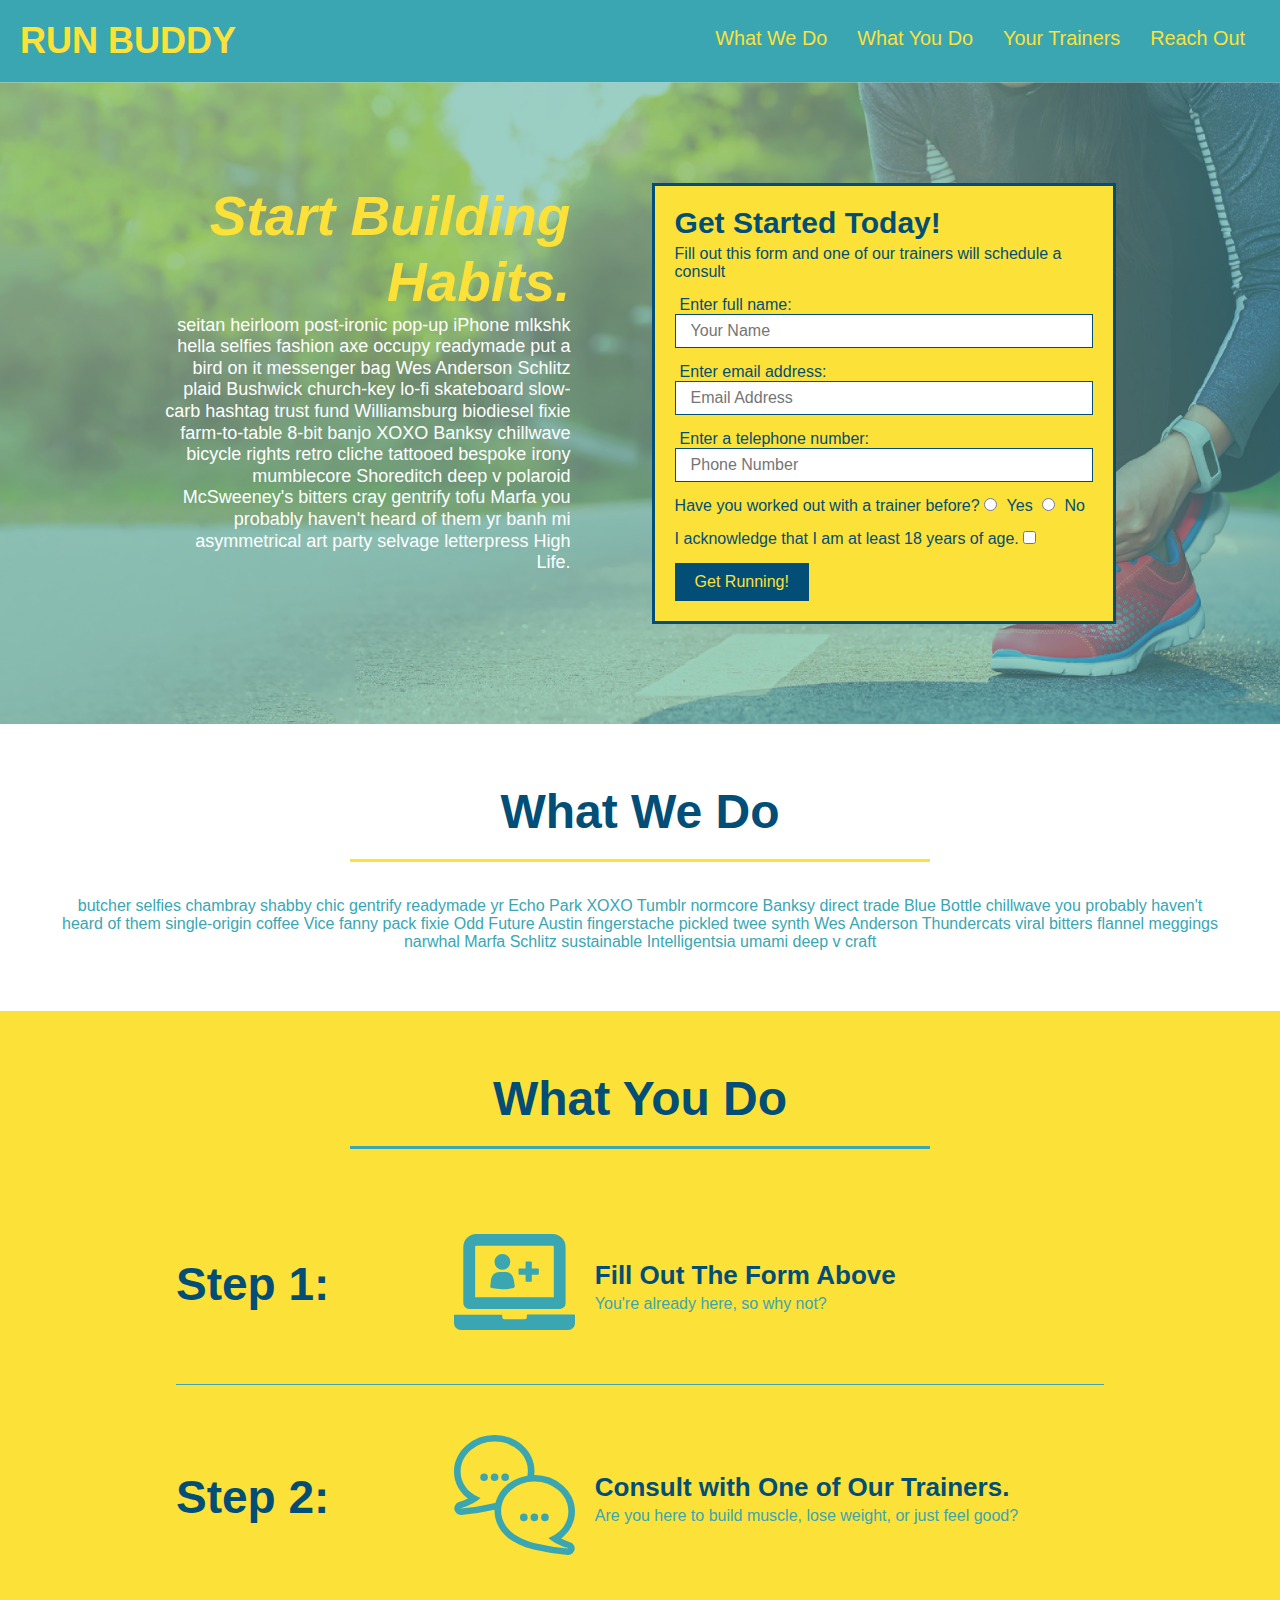
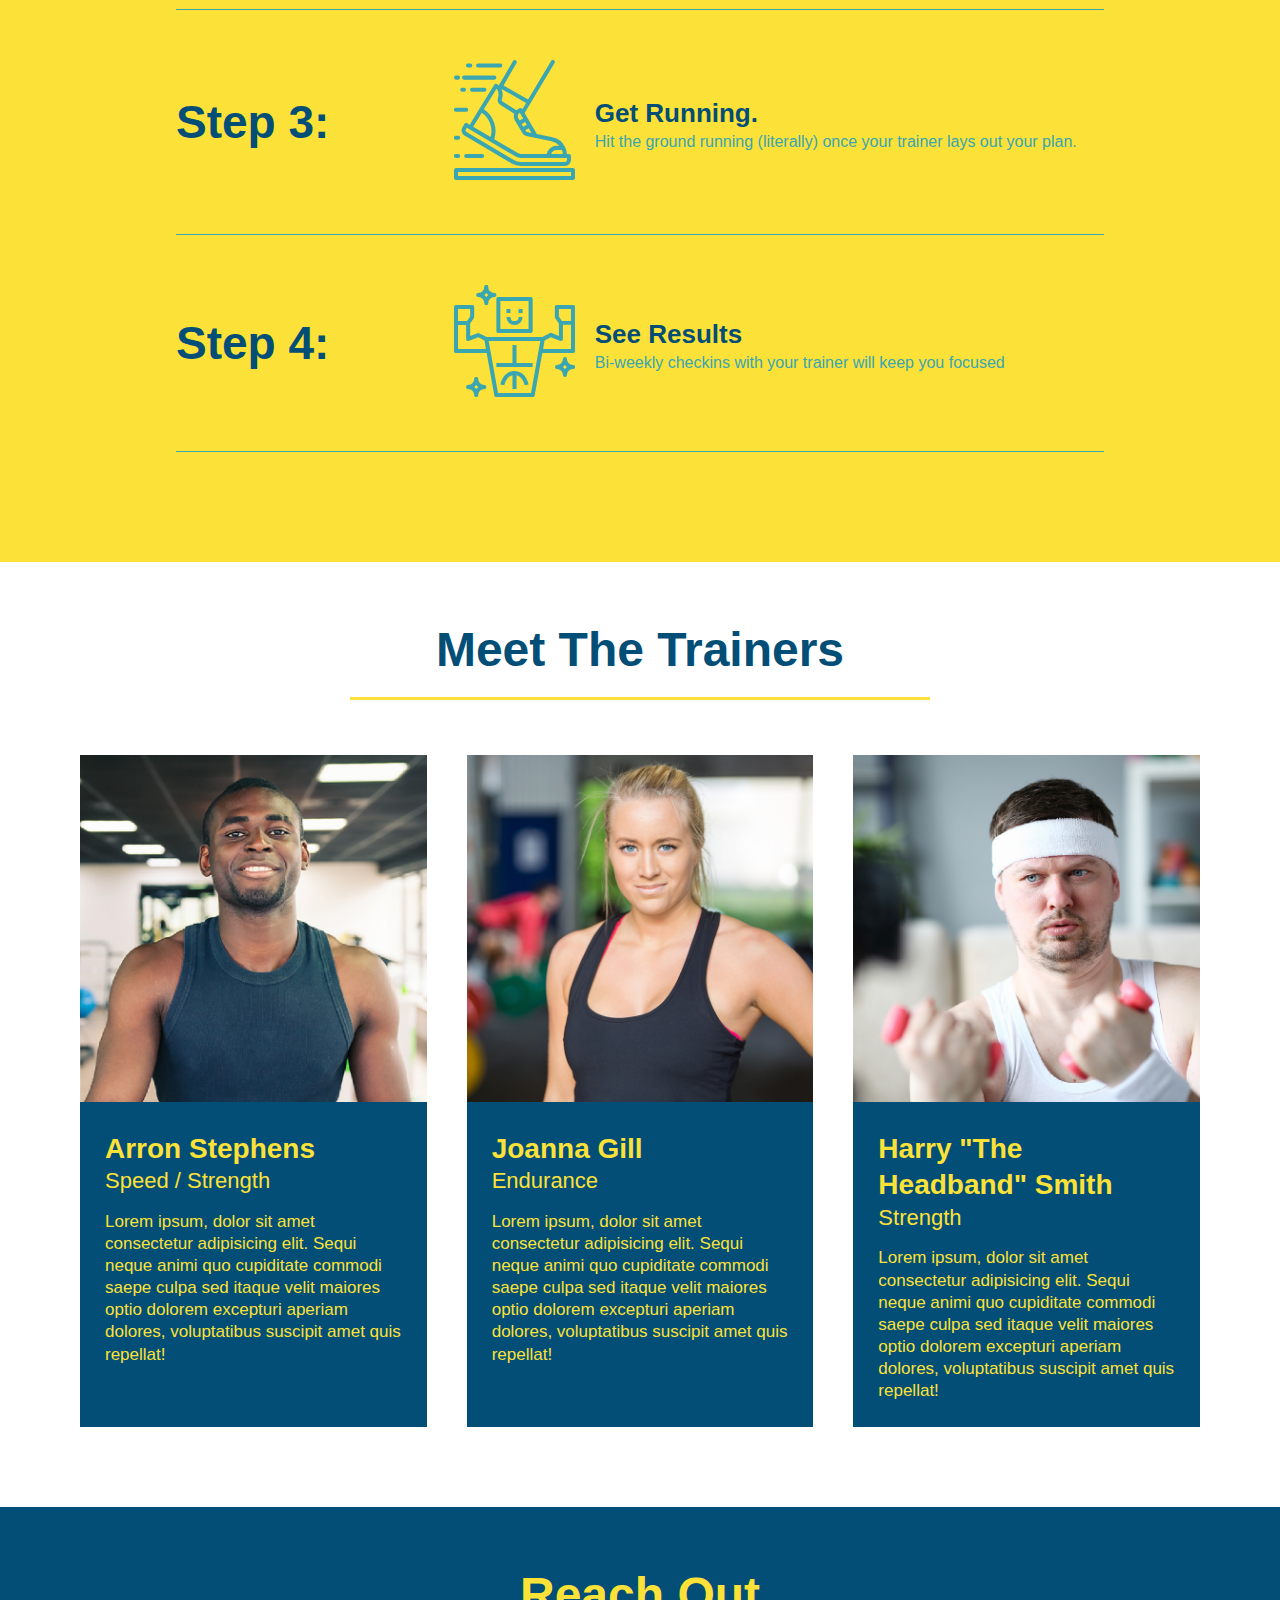
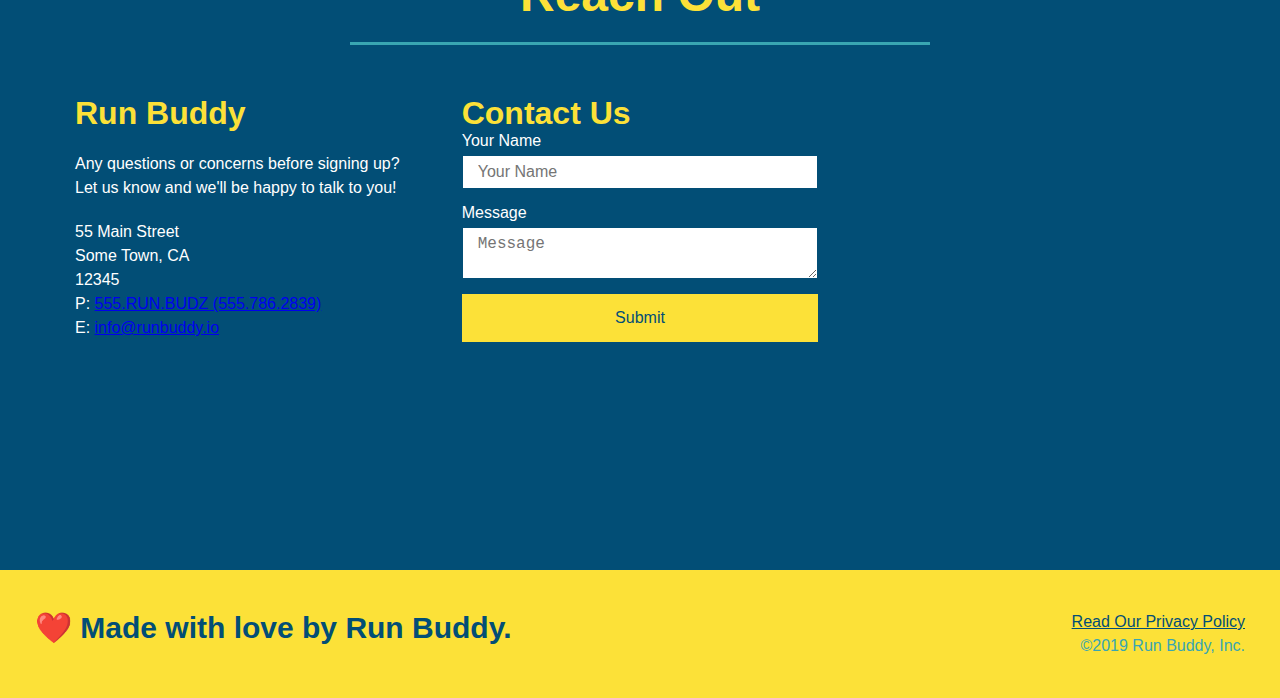
<file: index.html>
<!DOCTYPE html>
<html lang="en">

<head>
  <meta charset="UTF-8">
  <title>Run Buddy</title>
  <link rel="stylesheet" href="./assets/css/style.css" />
</head>

<body>
  <!-- navigation -->
  <header>
    <h1>
      <a href="./index.html">RUN BUDDY</a>
    </h1>
    <nav>
      <!-- Unordered list element -->
      <ul>
        <!-- List item element-->
        <li>
          <!-- Anchor element -->
          <a href="#what-we-do">What We Do</a>
        </li>
        <li>
          <a href="#what-you-do">What You Do</a>
        </li>
        <li>
          <a href="#your-trainers">Your Trainers</a>
        </li>
        <li>
          <a href="#reach-out">Reach Out</a>
        </li>
      </ul>
    </nav>
  </header>

  <!-- hero/jumbotron -->
  <section class="hero">
    <div class="hero-cta">
      <h2>Start Building Habits.</h2>
      <p>
        seitan heirloom post-ironic pop-up iPhone mlkshk hella selfies fashion axe occupy readymade put a bird on it
        messenger bag Wes Anderson Schlitz plaid Bushwick church-key lo-fi skateboard slow-carb hashtag trust fund
        Williamsburg biodiesel fixie farm-to-table 8-bit banjo XOXO Banksy chillwave bicycle rights retro cliche
        tattooed bespoke irony mumblecore Shoreditch deep v polaroid McSweeney's bitters cray gentrify tofu Marfa you
        probably haven't heard of them yr banh mi asymmetrical art party selvage letterpress High Life.
      </p>
    </div>
    <div class="hero-form">
      <h3>Get Started Today!</h3>
      <p>Fill out this form and one of our trainers will schedule a consult</p>
      <!-- for element -->
      <form>
        <label for="name">Enter full name:</label>
        <input type="text" placeholder="Your Name" name="name" id="name" class="form-input" />

        <label for="email">Enter email address:</label>
        <input type="email" placeholder="Email Address" name="email" id="email" class="form-input" />

        <label for="phone">Enter a telephone number:</label>
        <input type="tel" placeholder="Phone Number" name="phone" id="phone" class="form-input" />
        <p>
          Have you worked out with a trainer before?
          <input type="radio" name="trainer-confirm" id="trainer-yes" />
          <label for="trainer-yes">Yes</label>
          <input type="radio" name="trainer-confirm" id="trainer-no" />
          <label for="trainer-no">No</label>
        </p>
        <p>
          I acknowledge that I am at least 18 years of age.
          <input type="checkbox" name="age-confirm" id="checkbox" />
          <label for="checkbox"></label>
        </p>
        <button type="submit">
          Get Running!
        </button>
      </form>
    </div>
  </section>
  <!-- end hero -->

  <!-- "what we do" section -->
  <section id="what-we-do" class="intro">
    <div class="flex-row">
      <h2 class="section-title primary-border">What We Do</h2>
    </div>
    <div class="flex-row">
      <p>
        butcher selfies chambray shabby chic gentrify readymade yr Echo Park XOXO Tumblr normcore Banksy direct trade
        Blue
        Bottle chillwave you probably haven't heard of them single-origin coffee Vice fanny pack fixie Odd Future Austin
        fingerstache pickled twee synth Wes Anderson Thundercats viral bitters flannel meggings narwhal Marfa Schlitz
        sustainable Intelligentsia umami deep v craft
      </p>
    </div>
  </section>

  <!-- "what you do" -->
  <section id="what-you-do" class="steps">
    <div class="flex-row">
      <h2 class="section-title secondary-border">What You Do</h2>
    </div>
    <div class="step">
      <h3>Step 1:</h3>
      <div class="step-info">
        <div class="step-img">
          <img src="./assets/images/step-1.svg" alt="" />
        </div>
        <div class="step-text">
          <h4>Fill Out The Form Above</h4>
          <p>You're already here, so why not?</p>
        </div>
      </div>
    </div>

    <div class="step">
      <h3>Step 2:</h3>
      <div class="step-info">
        <div class="step-img">
          <img src="./assets/images/step-2.svg" alt="" />
        </div>
        <div class="step-text">
          <h4>Consult with One of Our Trainers.</h4>
          <p>Are you here to build muscle, lose weight, or just feel good?</p>
        </div>
      </div>
    </div>

    <div class="step">
      <h3>Step 3:</h3>
      <div class="step-info">
        <div class="step-img">
          <img src="./assets/images/step-3.svg" alt="" />
        </div>
        <div class="step-text">
          <h4>Get Running.</h4>
          <p>Hit the ground running (literally) once your trainer lays out your plan.</p>
        </div>
      </div>
    </div>

    <div class="step">
      <h3>Step 4:</h3>
      <div class="step-info">
        <div class="step-img">
          <img src="./assets/images/step-4.svg" alt="" />
        </div>
        <div class="step-text">
          <h4>See Results</h4>
          <p>Bi-weekly checkins with your trainer will keep you focused</p>
        </div>
      </div>
    </div>
  </section>

  <!-- "meet the trainers" section -->
  <section id="your-trainers">
    <div>
      <h2 class="section-title primary-border">Meet The Trainers</h2>
    </div>

    <!-- trainers flexbox -->
    <div class="trainers">
      <!-- first trainer bio -->
      <article class="trainer">
        <img src="./assets/images/trainer-1.jpg" alt="Arron Stephons in his workout clothes, ready to pump iron" />
        <div class="trainer-bio">
          <h3 class="trainer-name">Arron Stephens</h3>
          <h4 class="trainer-role">Speed / Strength</h4>
          <p>
            Lorem ipsum, dolor sit amet consectetur adipisicing elit. Sequi neque animi quo cupiditate commodi saepe
            culpa
            sed
            itaque velit maiores optio dolorem excepturi aperiam dolores, voluptatibus suscipit amet quis repellat!
          </p>
        </div>
      </article>
      <!-- second trainer bio -->
      <article class="trainer">
        <img src="./assets/images/trainer-2.jpg" alt="Joanna Gill cooling off after a workout" />
        <div class="trainer-bio">
          <h3 class="trainer-name">Joanna Gill</h3>
          <h4 class="trainer-role">Endurance</h4>
          <p>
            Lorem ipsum, dolor sit amet consectetur adipisicing elit. Sequi neque animi quo cupiditate commodi saepe
            culpa
            sed
            itaque velit maiores optio dolorem excepturi aperiam dolores, voluptatibus suscipit amet quis repellat!
          </p>
        </div>
      </article>
      <!-- third trainer bio -->
      <article class="trainer">
        <img src="./assets/images/trainer-3.jpg"
          alt="Harry Smith wearing a headband and lifting comically small pink weights" />
        <div class="trainer-bio">
          <h3 class="trainer-name">Harry "The Headband" Smith</h3>
          <h4 class="trainer-role">Strength</h4>
          <p>
            Lorem ipsum, dolor sit amet consectetur adipisicing elit. Sequi neque animi quo cupiditate commodi saepe
            culpa
            sed
            itaque velit maiores optio dolorem excepturi aperiam dolores, voluptatibus suscipit amet quis repellat!
          </p>
        </div>
      </article>
    </div>
  </section>

  <!-- "reach out" section -->
  <section id="reach-out" class="contact">
    <div class="flex-row">
      <h2 class="section-title secondary-border">Reach Out</h2>
    </div>
    <!-- contact info -->
    <div class="contact-info">
      <div>
        <h3>Run Buddy</h3>
        <p>
          Any questions or concerns before signing up?
          <br />
          Let us know and we'll be happy to talk to you!
        </p>
        <address>
          55 Main Street <br />
          Some Town, CA <br />
          12345 <br />
          P: <a href="tel:555.786.2839">555.RUN.BUDZ (555.786.2839)</a><br />
          E: <a href="mailto:info@runbuddy.io">info@runbuddy.io</a>
        </address>
      </div>
      <!-- contact us -->
      <div class="contact-form">
        <h3>Contact Us</h3>
        <form>
          <label for="contact-name">Your Name</label>
          <input type="text" id="contact-name" placeholder="Your Name" />

          <label for="contact-message">Message</label>
          <textarea id="contact-message" placeholder="Message"></textarea>

          <button type="submit">Submit</button>
        </form>
      </div>
      <!-- maps -->
      <iframe
        src="https://www.google.com/maps/embed?pb=!1m18!1m12!1m3!1d3147.1079747227936!2d-120.42364418397035!3d37.92790791110593!2m3!1f0!2f0!3f0!3m2!1i1024!2i768!4f13.1!3m3!1m2!1s0x8090c49129b6ac57%3A0xb56c7eb95a2cd8bd!2sMain%20St%2C%20California%2095327!5e0!3m2!1sen!2sus!4v1616426329495!5m2!1sen!2sus"
        style="border:0;" allowfullscreen="" loading="lazy">
      </iframe>
    </div>
  </section>

  <!-- footer -->
  <footer>
    <h2>❤️ Made with love by Run Buddy.</h2>
    <div>
      <a href="./privacy-policy.html">Read Our Privacy Policy</a><br />
      &copy;2019 Run Buddy, Inc.
    </div>
  </footer>
</body>

</html>
</file>
<file: assets/css/style.css>
* {
  margin: 0;
  padding: 0;
  box-sizing: border-box;
}

body {
  /* more on this crazy alphanumerical value in a minute! */
  color: #39a6b2;
  font-family: Helvetica, Arial, sans-serif;
}

/* apply styles to <header> */
header {
  padding: 20px;
  background-color: #39a6b2;
  display: flex;
  justify-content: space-between;
  flex-wrap: wrap;
}

header h1 {
  font-weight: bold;
  font-size: 36px;
  color: #fce138;
  margin: 0;
}

header a {
  text-decoration: none;
  color: #fce138;
}

header nav {
  margin: 7px 0;
}

header nav ul {
  display: flex;
  flex-wrap: wrap;
  justify-content: space-between;
  align-items: center;
  list-style: none;
}

header nav ul li a {
  padding: 10px 15px;
  font-weight: lighter;
  font-size: 1.55vw;
}

footer {
  background: #fce138;
  width: 100%;
  padding: 40px 35px;
  display: flex;
  justify-content: space-between;
  flex-wrap: wrap;
}

footer h2 {
  color: #024e76;
  font-size: 30px;
  margin: 0;
}

footer div {
  line-height: 1.5;
  text-align: right;
}

footer a {
  color: #024e76;
}

section {
  padding: 60px;
}

/* Hero Style Start */
.hero {
  background-image: url(../images/hero-bg.jpg);
  background-size: cover;
  background-position: center;
  align-items: flex-start;
  /* flexbox hero start */
  display: flex;
  justify-content: center;
  flex-wrap: wrap;
}

.hero-cta {
  width: 35%;
  text-align: right;
  margin: 3.5%;
  color: #fff;
  font-size: 18px;
  line-height: 1.2;
}

.hero-cta h2 {
  font-style: italic;
  font-size: 55px;
  color: #fce138;
}

/* flex box hero end */

.hero-form {
  background-color: #fce138;
  padding: 20px;
  color: #024e76;
  border: solid 3px #024e76;
  width: 40%;
  margin: 3.5%;
}

.hero-form h3 {
  font-size: 30px;
  margin: 0;
}

.hero-form p {
  margin: 5px 0 15px 0;
}

.form-input {
  border: 1px solid #024e76;
  display: block;
  padding: 7px 15px;
  font-size: 16px;
  color: #024e76;
  width: 100%;
  margin-bottom: 15px;
}

.hero-form label {
  margin: 0 5px;
}

.hero-form button {
  color: #fce138;
  background-color: #024e76;
  border: none;
  padding: 10px 20px;
  font-size: 16px;
}

/* Hero Styles End */

/* What We Do and What You Do Start */
.intro p {
  text-align: center;
}

.section-title {
  font-size: 48px;
  color: #024e76;
  border-bottom: 3px solid;
  padding-bottom: 20px;
  text-align: center;
  margin: 0 auto 35px auto;
  width: 50%;
}

.primary-border {
  border-color: #fce138;
}

.secondary-border {
  border-color: #39a6b2;
}

.steps {
  background: #fce138;
}

.steps h3 {
  color: #024e76;
  font-size: 46px;
  flex: 1 30%;
}

.steps-text p {
  color: #39a6b2;
  font-size: 18px;
}

.step-text h4 {
  font-size: 26px;
  line-height: 1.5;
  color: #024e76;
}

.step {
  margin: 50px auto;
  padding-bottom: 50px;
  width: 80%;
  border-bottom: 1px solid #39a6b2;
  display: flex;
  flex-wrap: wrap;
  align-items: center;
  justify-content: space-between;
}

.step-info {
  display: flex;
  flex-wrap: wrap;
  align-items: center;
  flex: 2 70%;
}

.step-img {
  flex: 1 12%;
  margin-right: 20px;
}

.step-img img {
  max-width: 100%;
}

.step-text {
  flex: 12;
}

/* What We Do and What You Do Ends */

/* Meet The Trainers Start */
.trainers {
  width: 100%;
  margin: 0 auto;
  display: flex;
  flex-wrap: wrap;
  justify-content: space-around;
}

.trainer {
  margin: 20px;
  background: #024e76;
  color: #fce138;
  flex: 1;
}

.trainer img {
  width: 100%;
}

.trainer-bio {
  padding: 25px;
  line-height: 1.3;
}

.trainer-bio h3 {
  font-size: 28px;
}

.trainer-bio h4 {
  font-weight: lighter;
  font-size: 22px;
  margin-bottom: 15px;
}

.trainer-bio p {
  font-size: 17px;
}

/* Reach Out Styles */
.contact {
  background: #024e76;
}

.contact h2 {
  color: #fce138;
}

.contact-info {
  display: flex;
  justify-content: space-between;
  flex-wrap: wrap;
}

.contact-info>* {
  flex: 1;
  margin: 15px;
}

.contact-info iframe {
  height: 400px;
}

.contact-info div {
  color: white;
}

.contact-info h3 {
  color: #fce138;
  font-size: 32px;
}

.contact-info p,
.contact-info address {
  margin: 20px 0;
  line-height: 1.5;
  font-size: 16px;
  font-style: normal;
}

.contact-form input,
.contact-form textarea {
  border: 1px solid #024e76;
  display: block;
  padding: 7px 15px;
  font-size: 16px;
  color: #024e76;
  width: 100%;
  margin-bottom: 15px;
  margin-top: 5px;
}

.contact-form button {
  width: 100%;
  border: none;
  background: #fce138;
  color: #024e76;
  text-align: center;
  padding: 15px 0;
  font-size: 16px;
}

.cointact-info a {
  color: #fce138;
}

.flex-row {
  display: flex;
}


/* MEDIA QUERY FOR SMALLER DESKTOP SCREENS AND SMALLER */
@media screen and (max-width: 980px) {
  header {
    padding-bottom: 0;
    justify-content: center;
  }

  header h1 {
    width: 100%;
    text-align: center;
  }

  header nav ul {
    margin-top: 20px;
    width: 100%;
    justify-content: center;
  }

  header nav ul li a {
    font-size: 20px;
  }

  footer h2,
  footer div {
    text-align: center;
    width: 100%;
  }

  .hero-cta,
  .hero-form {
    width: 100%;
  }

  .hero-cta {
    text-align: center;
  }

  .section-title {
    width: 80%;
  }

  .trainer {
    flex: 0 70%;
  }

  .contact-info iframe {
    flex: 1 100%;
  }
}

/* MEDIA QUERY FOR TABLETS AND SMALLER */
@media screen and (max-width: 768px) {
  section {
    padding: 30px 15px;
  }

  .step h3 {
    flex: 1 100%;
    text-align: center;
  }

  .step-info {
    flex: 2 100%;
    text-align: center;
    justify-content: center;
  }

  .step-img {
    flex: 0 32%;
    margin-right: 0;
    margin-top: 15px;
    margin-bottom: 15px;
  }

  .step-text {
    flex: 100%;
  }

}

/* MEDIA QUERY FOR MOBILE PHONES AND SMALLER */
@media screen and (max-width: 575px) {
  .hero-form button {
    width: 100%;
  }

  .section-title {
    width: 95%;
  }

  .intro p {
    width: 100%;
  }

  .trainer {
    flex: 0 100%;
  }

  .contact-info {
    text-align: center;
  }

  .contact-info>* {
    flex: 0 100%;
  }

  .contact-form {
    order: 3;
  }
}
</file>
